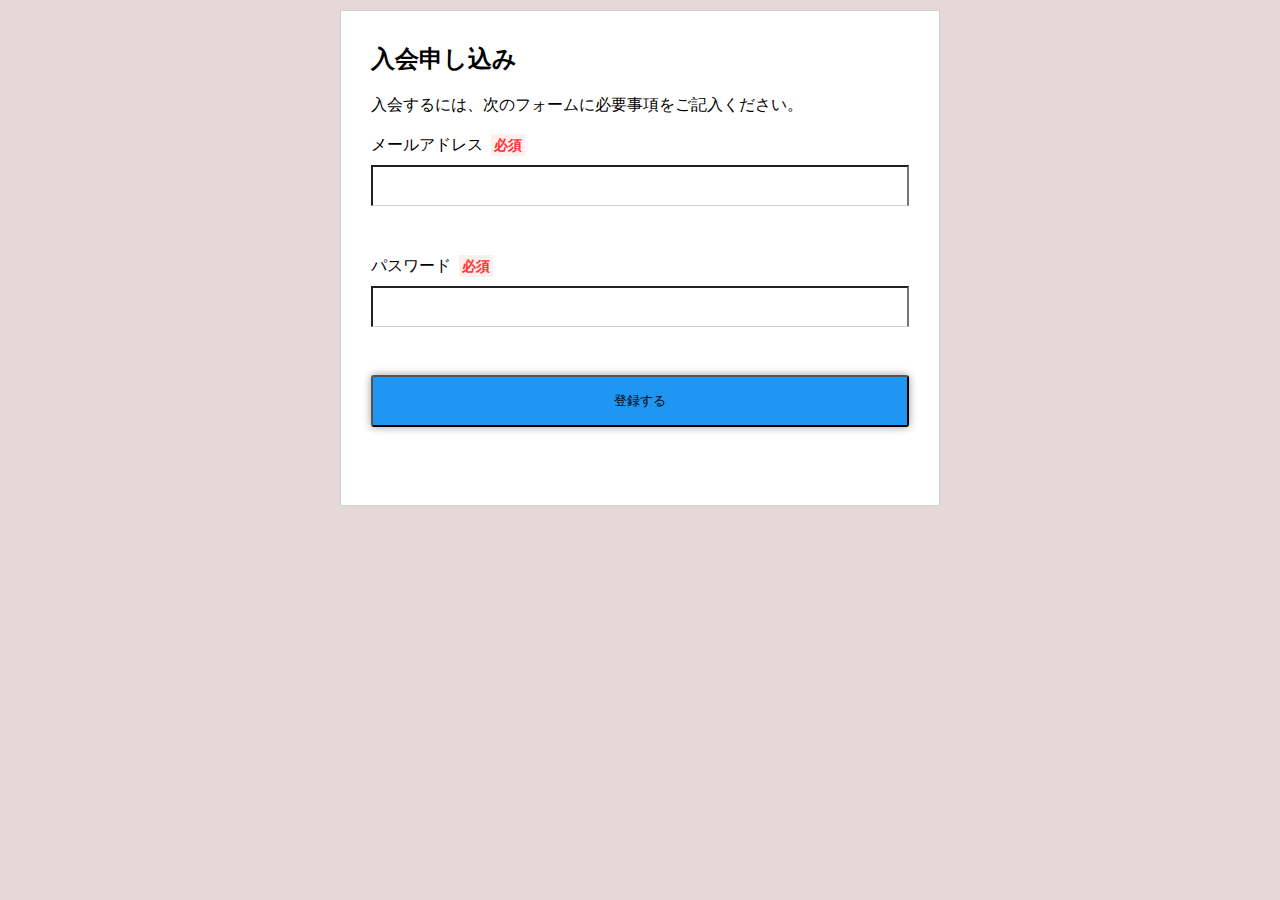
<file: sample02/index.html>
<!DOCTYPE html>

<html lang="ja">

<head>
    <meta charset="UTF-8">
    <meta name="viewport" content="width=device-width, initial-scale=1.0">

    <title>入会申し込み</title>

    <link rel="stylesheet" href="css/style.css">

</head>

<body>

    <div class="content">

        <h1>入会申し込み</h1>
        <p>入会するには、次のフォームに必要事項をご記入ください。</p>
        <div class="control">
            <label for="mymail">メールアドレス <span class="required">必須</span></label>
            <input id="mymail" type="email" name="mymail">
        </div>
        <div class="control">
            <label for="passcode">パスワード <span class="required">必須</span></label>
            <input id="passcode" type="password" name="passcode">
        </div>
        <div class="control">
            <button type="submit">登録する</button>
        </div>
        

    </div>

</body>

</html>
</file>
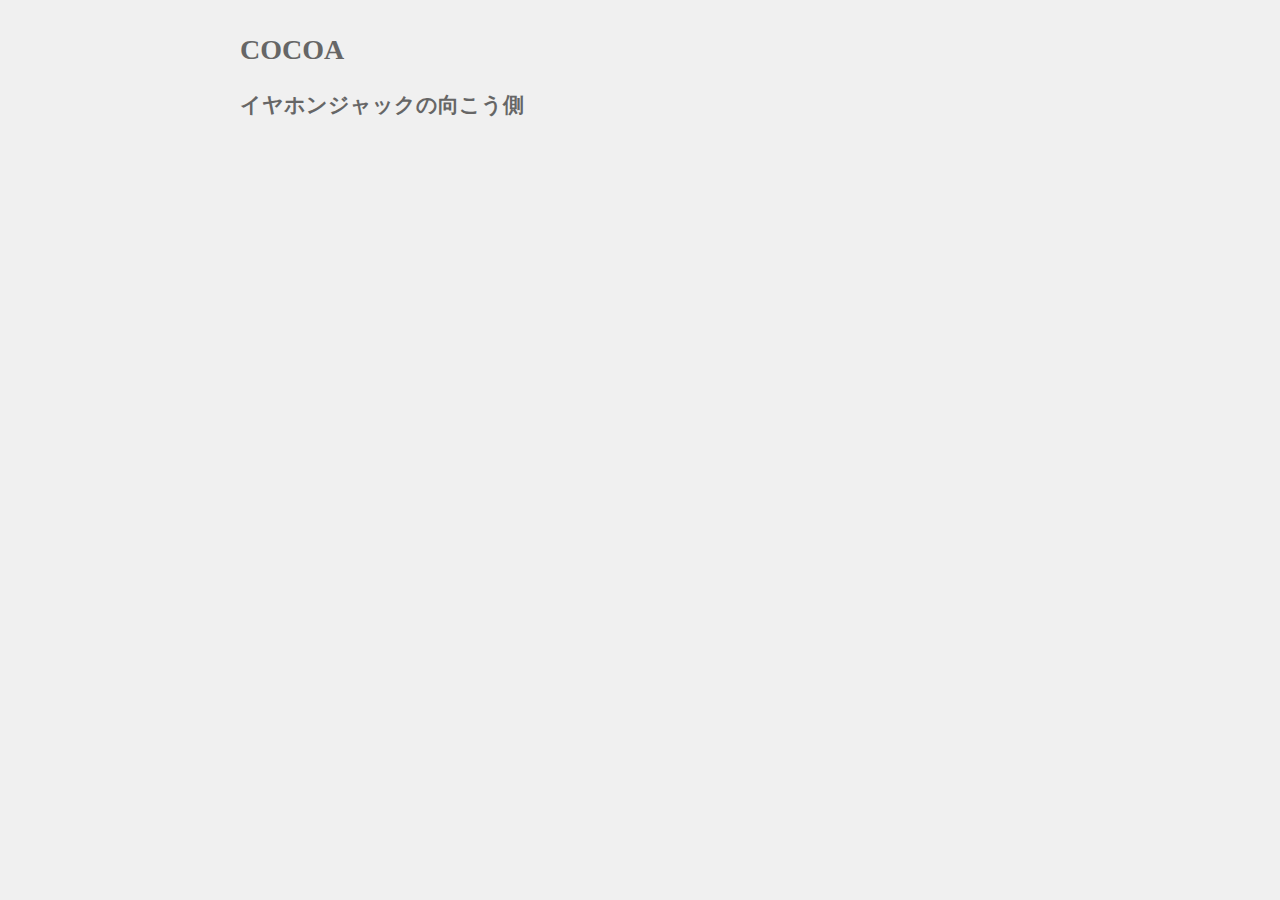
<file: sample03/index.html>
<!DOCTYPE html>
<html lang="ja">
<head>
    <meta charset="UTF-8">
    <meta name="viewport" content="width=device-width">
    <title>Document</title>
    <link rel="stylesheet" href="css/style.css">
</head>
<body>
<div class="container">
        <header>
        <h1>COCOA</h1>
        </header>
        
        <section class="information">
        <h2>イヤホンジャックの向こう側</h2>
        </section>
</div>
</body>
</html>
</file>
<file: sample02/css/style.css>
@import url(sanitize.css);

h1 {
    font-size: 24px;
    margin: 0;
}

.content {
    background-color: #fff;
    width: 600px;
    margin: 10px auto;
    border: 1px solid #d1d1d1;
    padding: 30px;
}

input {
    border-bottom: 1px solid #d1d1d1;
    font-size: 1.2em;
    width: 100%;
    padding: 8px;
}

button {
    width: 100%;
    background-color: #2096f3;wwwwwwwww
    color: #ffffff;
    padding: 15px;
    border-radius: 3px;
    box-shadow:0 0 8px rgba(0, 0, 0, .4)
}

.control {
    margin-bottom: 3em;
}

label {
    display: block;
    margin-bottom: .5em;
}

.required {
    margin-left: .3em; 
    color: #f33;
    font-size: .9em;
    padding: 3px;
    background-color: #fee;
    font-weight: bold;
}

body {
    background-color: #e4d8d8;
}
</file>
<file: sample03/css/style.css>
@import url(sanitize.css);

body {
    background-color: #f0f0f0;
    padding: 10px;
    font-size: 14px;
    color: #666;
}

.container {
    width: 800px;
    margin: 0 auto;
}
</file>
